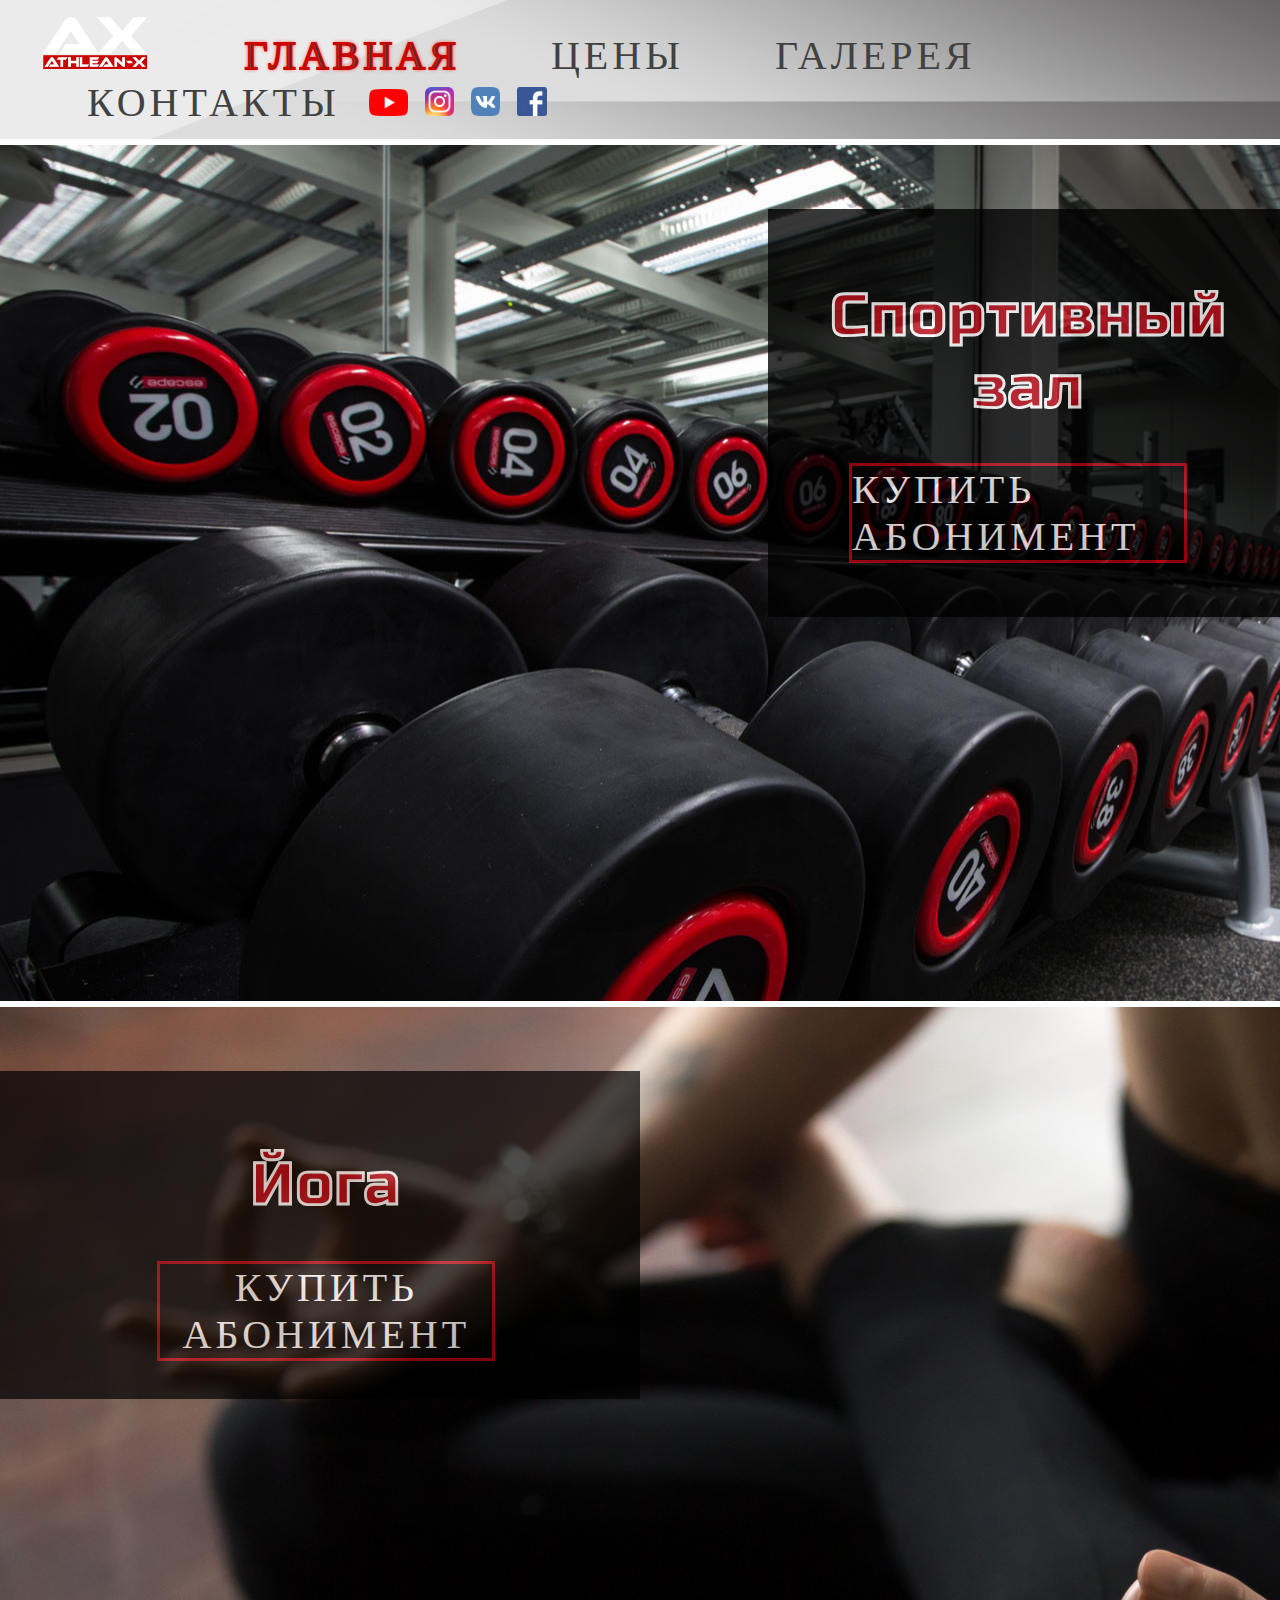
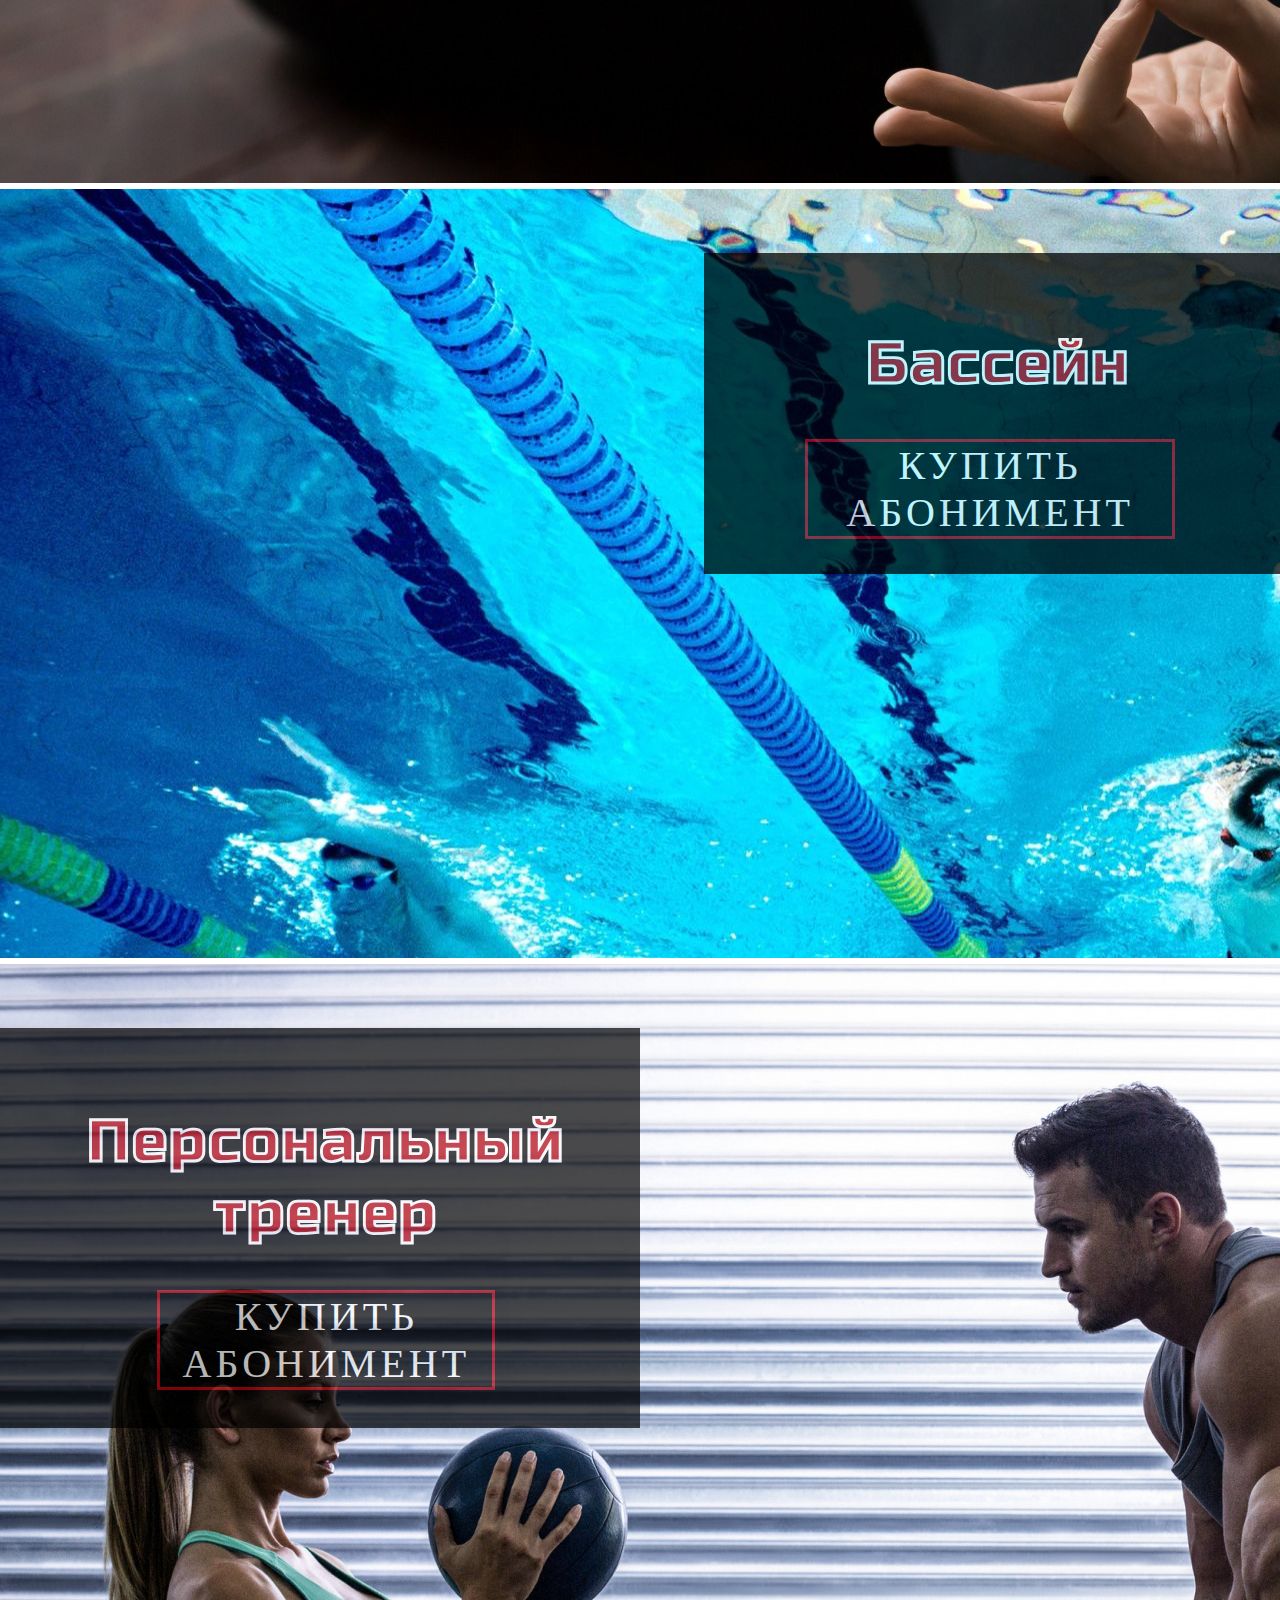
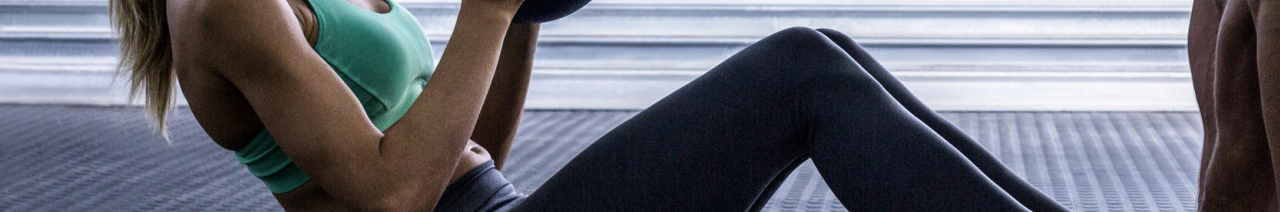
<file: ГтГм Лаба 1(balanced)/index.html>
<!DOCTYPE html>
<html>
 <head>
 	<link rel="stylesheet" type="text/css" href="./css/style.css">
 	<link href="https://fonts.googleapis.com/css?family=Comfortaa:700|Russo+One" rel="stylesheet">
 	<meta charset="utf-8">
  <title>ATHLEAN-X</title>	
 </head>
  <body>
  	<div id="rectangle">
  		<img id="logo" src="img/logo3.png">
  		<a class="link1" id="active" href="index.html">ГЛАВНАЯ</a>
  		<a class="link2" href="./main/page1.html">ЦЕНЫ</a>
  		<a class="link3" href="./main/page2.html">ГАЛЕРЕЯ</a>
  		<a class="link4" href="./main/page3.html">КОНТАКТЫ</a>
  		<a href="https://www.youtube.com/user/JDCav24"><img id="YT" src="img/YT.png"></a>
   		<a href="https://www.instagram.com/athleanx/?hl=ru"><img id="INST" src="img/inst.png"></a>
   		<a href="https://vk.com/jeffcavaliereofficial"><img id="VK" src="img/vk.png"></a>
   		<a href="https://ru-ru.facebook.com/athleanx/"><img id="FB" src="img/fb.png"></a>
   	</div>
  	<div class="lines"></div>
  	 <div id="GYM">
  		<div id="textBox1">
  			<h1 id="hd1">Спортивный зал</h1>
  			 <div id="SpevdoButton1">
  				<a class="transferLinks" id="link5" href="main/page1.html">КУПИТЬ АБОНИМЕНТ</a>
  			 </div>
  		</div>
  	 </div>
  	<div class="lines"></div>
    <div id="YOGA">
      <div id="textBox2">
        <h1 id="hd1">Йога</h1>
         <div id="SpevdoButton2">
          <a class="transferLinks" id="link6" href="main/page1.html">КУПИТЬ АБОНИМЕНТ</a>
         </div>
      </div>
     </div>
     <div class="lines"></div>
     <div id="POOL">
      <div id="textBox3">
        <h1 id="hd1">Бассейн</h1>
         <div id="SpevdoButton3">
          <a class="transferLinks" id="link7" href="main/page1.html">КУПИТЬ АБОНИМЕНТ</a>
         </div>
      </div>
     </div>
     <div class="lines"></div>
     <div id="PERSONAL">
      <div id="textBox4">
        <h1 id="hd1">Персональный тренер</h1>
         <div id="SpevdoButton4">
          <a class="transferLinks" id="link8" href="main/page1.html">КУПИТЬ АБОНИМЕНТ</a>
         </div>
      </div>
     </div>
  </body>
</html>
</file>
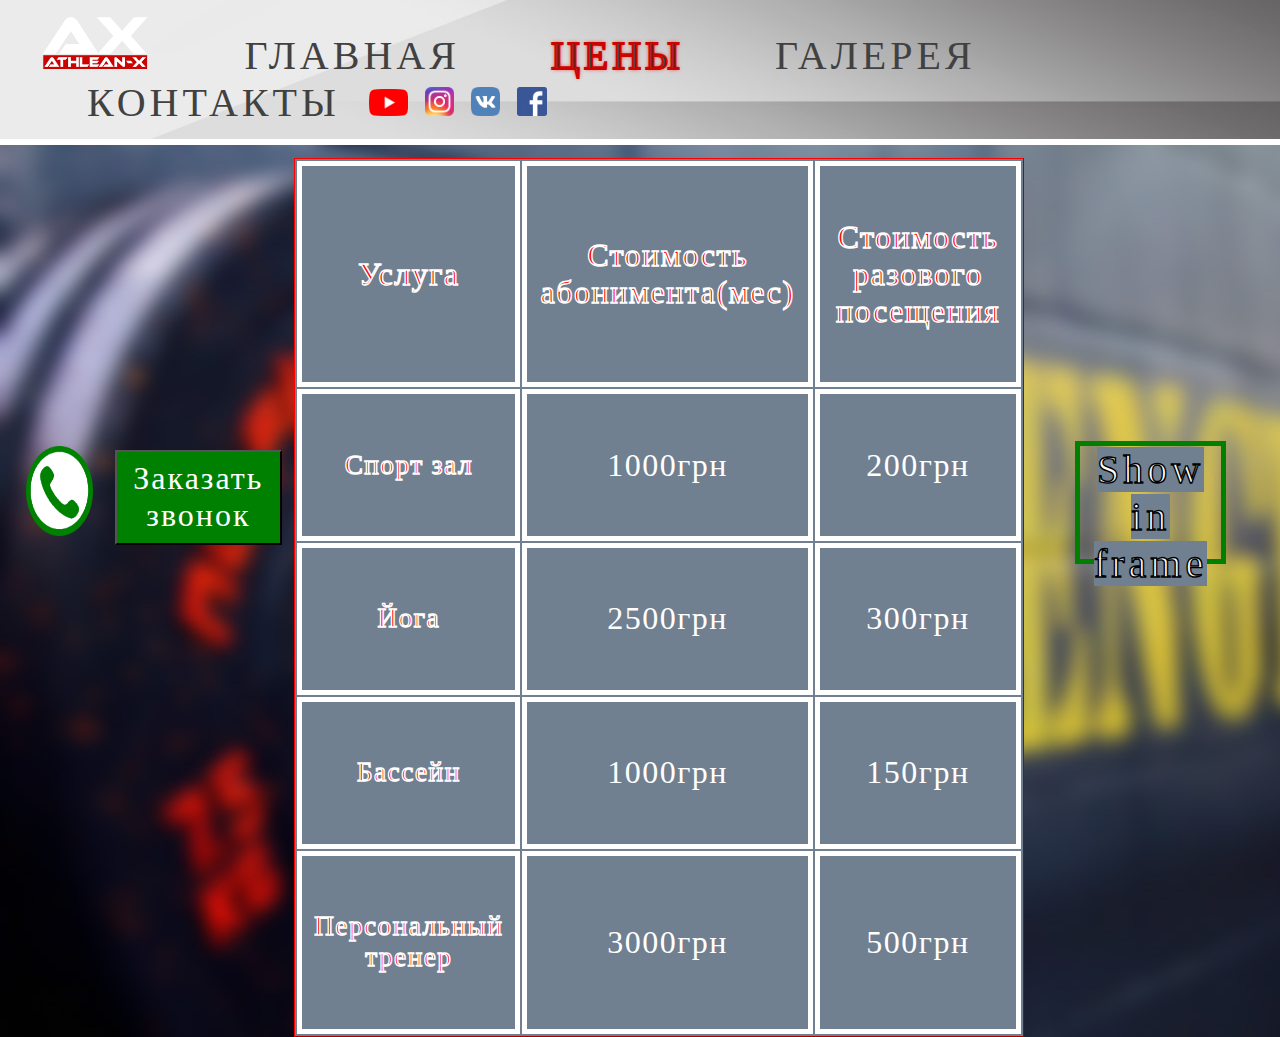
<file: ГтГм Лаба 1(balanced)/main/page1.html>
<!DOCTYPE html>
<html>
 <head>
 	<link rel="stylesheet" type="text/css" href="../css/style.css">
 	<link href="https://fonts.googleapis.com/css?family=Comfortaa:700|Russo+One" rel="stylesheet">
 	<meta charset="utf-8">
  <script src="../js/mainJs.html"></script>
  <title>ATHLEAN-X</title>
 </head>
  <body>
  	<div id="rectangle">
  		<img id="logo" src="../img/logo3.png">
  		<a class="link1" href="../index.html">ГЛАВНАЯ</a>
  		<a class="link2" id="active" href="page1.html">ЦЕНЫ</a>
  		<a class="link3" href="page2.html">ГАЛЕРЕЯ</a>
  		<a class="link4" href="page3.html">КОНТАКТЫ</a>
  		<a href="https://www.youtube.com/user/JDCav24"><img id="YT" src="../img/YT.png"></a>
   		<a href="https://www.instagram.com/athleanx/?hl=ru"><img id="INST" src="../img/inst.png"></a>
   		<a href="https://vk.com/jeffcavaliereofficial"><img id="VK" src="../img/vk.png"></a>
   		<a href="https://ru-ru.facebook.com/athleanx/"><img id="FB" src="../img/fb.png"></a>
   	</div>
    <div id="BackGrP1">
    	<div class="lines"></div><img id="call3" src="../img/call3.png">
      <button type="button" id="button1" onclick="MyAlert();">Заказать звонок</button>
      <table id="table" border="1">
        <th><h4>Услуга</h4></th>
        <th><h4>Стоимость абонимента(мес)</h4></th>
        <th><h4>Стоимость разового посещения</h4></th></tr>
        <tr><th><h5>Спорт зал</h5></th><th><h3>1000грн</h3></th><th><h3>200грн</h3></th>
        <tr><th><h5>Йога</h5></th><th><h3>2500грн</h3></th><th><h3>300грн</h3></th>
        <tr><th><h5>Бассейн</h5></th><th><h3>1000грн</h3></th><th><h3>150грн</h3></th>
        <tr><th><h5>Персональный тренер</h5></th><th><h3>3000грн</h3></th><th><h3>500грн</h3></th>
      </table>
      <div id="FrameButton">
        <a class="frame2" href="page1FRAME.html">Show in frame</a>
    </div>
    </div>
  </body>
</html>
</file>
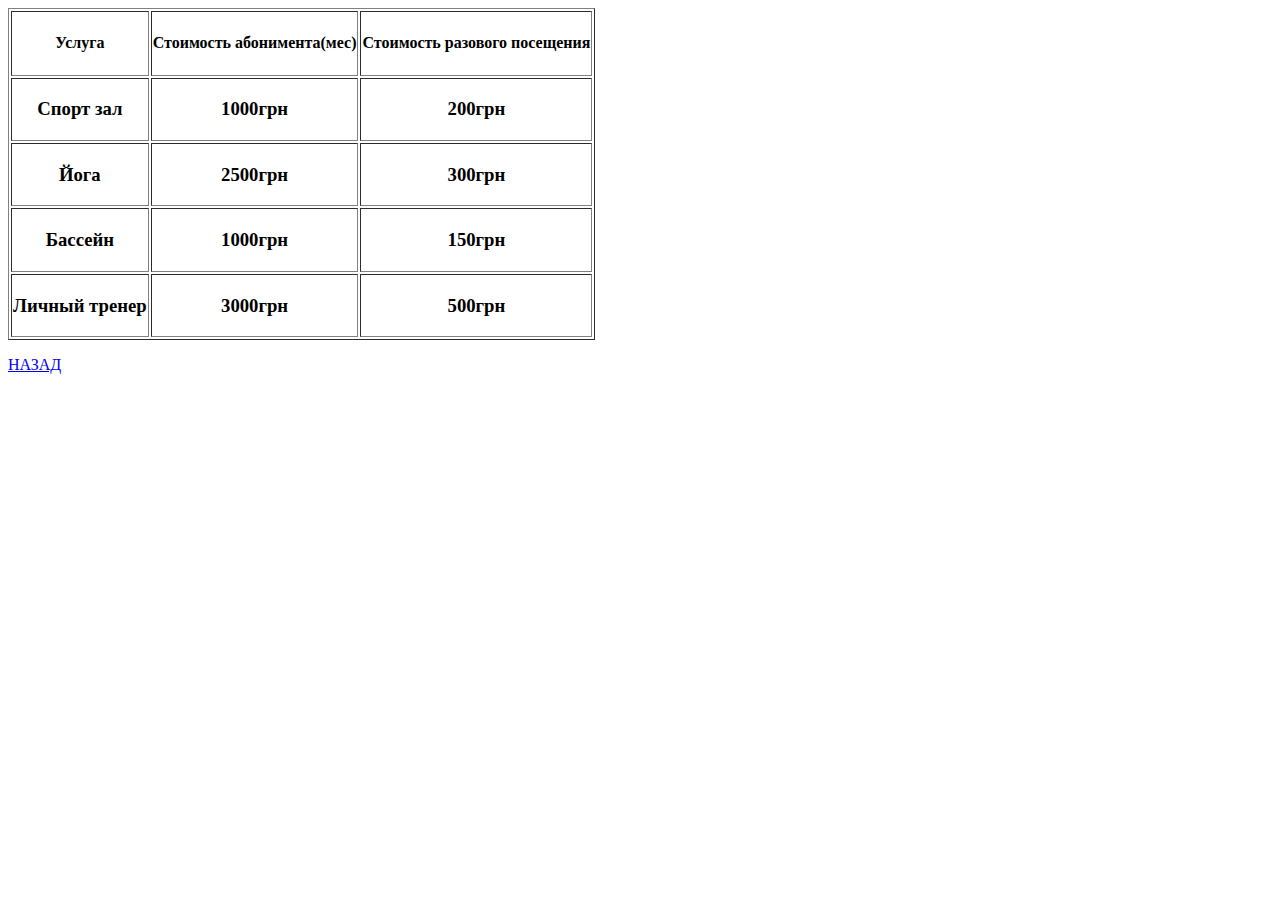
<file: ГтГм Лаба 1(balanced)/main/page1content.html>
<!DOCTYPE HTML PUBLIC "-//W3C//DTD HTML 4.01//EN" "http://www.w3.org/TR/html4/strict.dtd">
<html>
 <head>
  <meta http-equiv="Content-Type" content="text/html; charset=utf-8">
  <script src="../js/mainJs.html"></script>
  <title>Содержание сайта</title>
 </head>
 <body>
  <table id="table" border="1">
   <tr>
    <th><h4>Услуга</h4></th>
    <th><h4>Стоимость абонимента(мес)</h4></th>
    <th><h4>Стоимость разового посещения</h4></th>
   </tr>
   <tr><th><h3>Спорт зал</h3></th><th><h3>1000грн</h3></th><th><h3>200грн</h3></th>
   <tr><th><h3>Йога</h3></th><th><h3>2500грн</h3></th><th><h3>300грн</h3></th>
   <tr><th><h3>Бассейн</h3></th><th><h3>1000грн</h3></th><th><h3>150грн</h3></th>
   <tr><th><h3>Личный тренер</h3></th><th><h3>3000грн</h3></th><th><h3>500грн</h3></th>
  </table>
  <p><a class="link7" target="_top" href="page1.html">НАЗАД</a></p>
 </body>
</html>
</file>
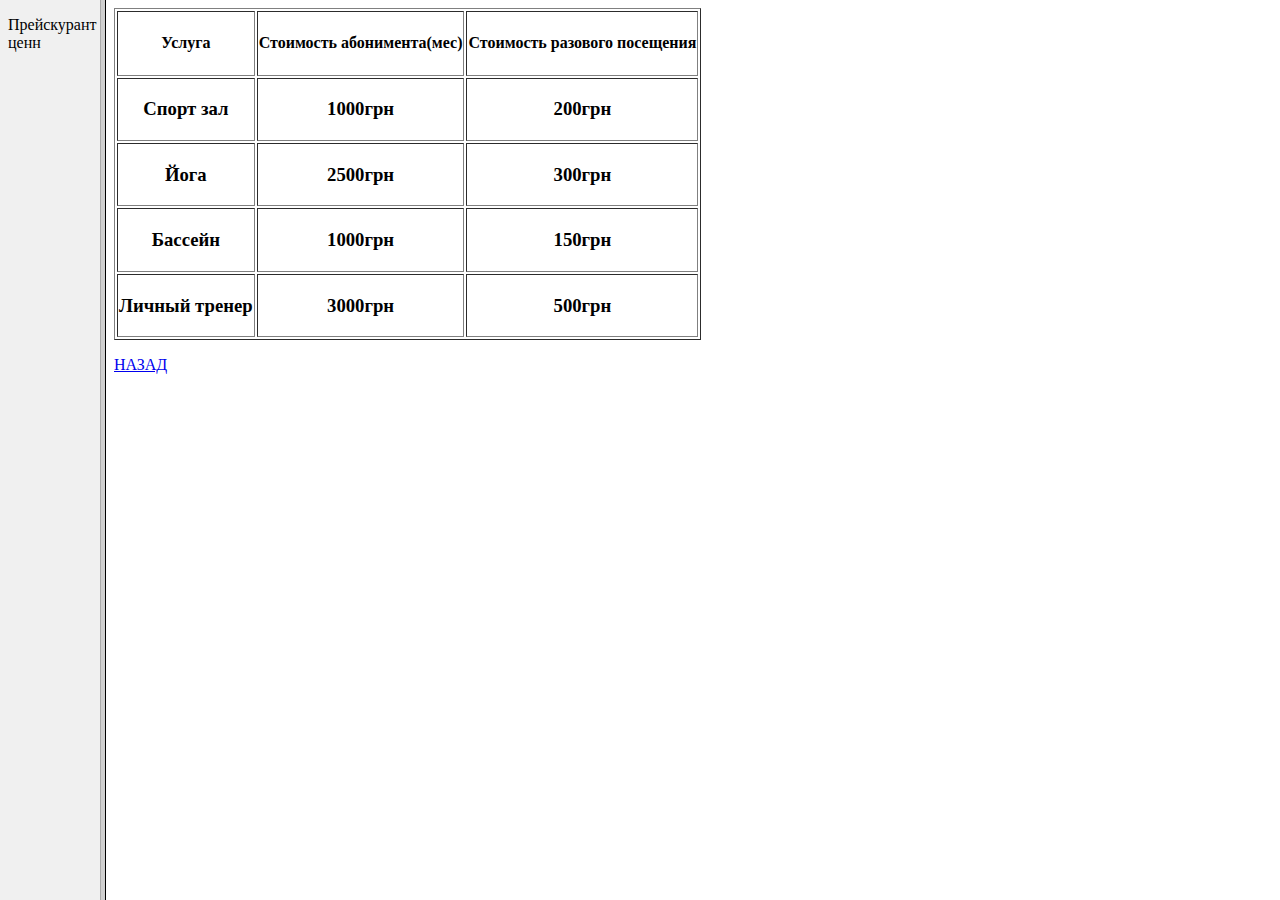
<file: ГтГм Лаба 1(balanced)/main/page1FRAME.html>
<!DOCTYPE HTML PUBLIC "-//W3C//DTD HTML 4.01 Frameset//EN" "http://www.w3.org/TR/html4/frameset.dtd">
<html>
 <head>
  <meta http-equiv="Content-Type" content="text/html; charset=utf-8">
  <title>Фреймы</title>
 </head>
 <frameset cols="100,*">
  <frame src="page1menu.html" name="MENU">
  <frame src="page1content.html" name="CONTENT">
 </frameset>
</html>
</file>
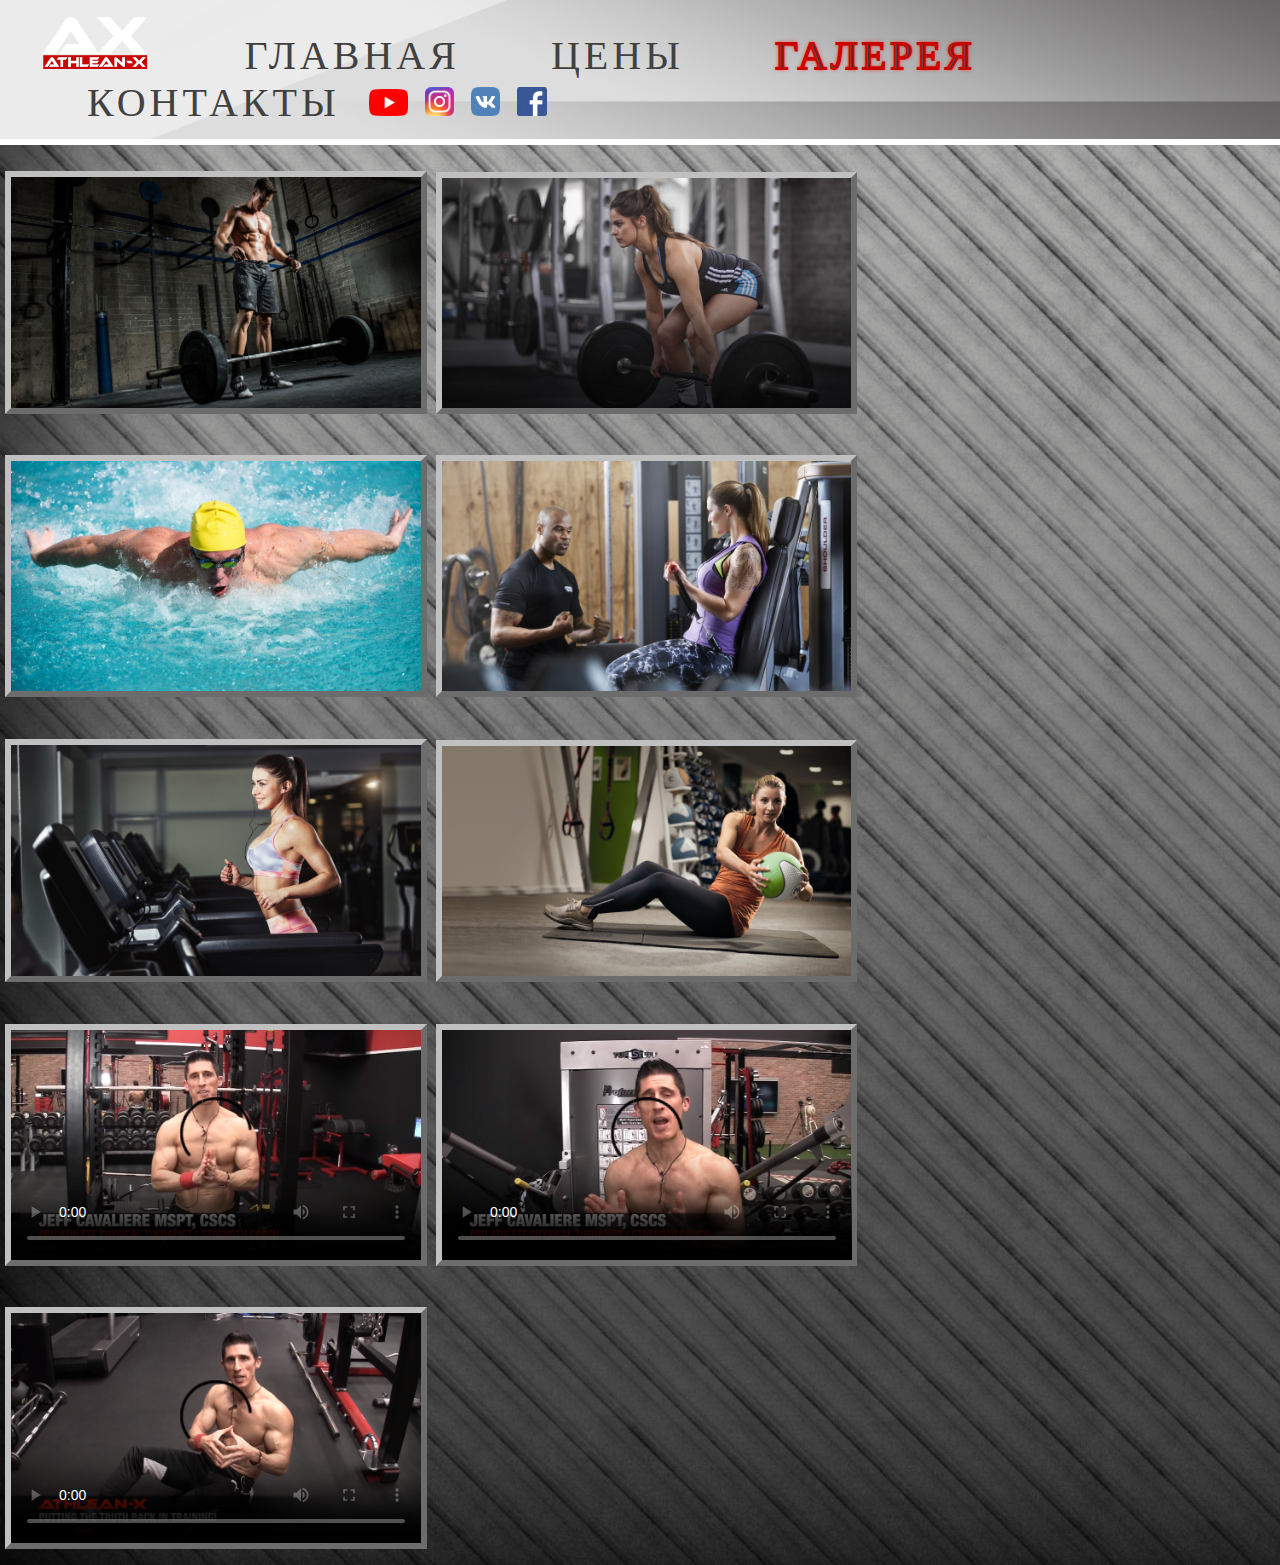
<file: ГтГм Лаба 1(balanced)/main/page2.html>
<!DOCTYPE html>
<html>
 <head>
 	<link rel="stylesheet" type="text/css" href="../css/style.css">
 	<link href="https://fonts.googleapis.com/css?family=Comfortaa:700|Russo+One" rel="stylesheet">
 	<meta charset="utf-8">
  <title>ATHLEAN-X</title>
 </head>
  <body>
  	<div id="rectangle">
  		<img id="logo" src="../img/logo3.png">
  		<a class="link1" href="../index.html">ГЛАВНАЯ</a>
  		<a class="link2" href="page1.html">ЦЕНЫ</a>
  		<a class="link3" id="active" href="page2.html">ГАЛЕРЕЯ</a>
  		<a class="link4" href="page3.html">КОНТАКТЫ</a>
  		<a href="https://www.youtube.com/user/JDCav24"><img id="YT" src="../img/YT.png"></a>
   		<a href="https://www.instagram.com/athleanx/?hl=ru"><img id="INST" src="../img/inst.png"></a>
   		<a href="https://vk.com/jeffcavaliereofficial"><img id="VK" src="../img/vk.png"></a>
   		<a href="https://ru-ru.facebook.com/athleanx/"><img id="FB" src="../img/fb.png"></a>
   	</div>
  	<div class="lines"></div>
    <img class="galaryPhotos" src="../img/galary1.jpg">
    <img class="galaryPhotos" src="../img/galary2.jpg">
    <img class="galaryPhotos" src="../img/galary3.jpg">
    <img class="galaryPhotos" src="../img/galary4.jpg">
    <img class="galaryPhotos" src="../img/galary5.jpg">
    <img class="galaryPhotos" src="../img/galary6.jpg">
    <video class="videos" controls="controls" poster="../img/prev.jpg">
      <source src="../video/video1.mp4" type='video/ogg; codecs="theora, vorbis"'>
    </video>
    <video class="videos" controls="controls" poster="../img/prev2.jpg">
      <source src="../video/video2.mp4" type='video/ogg; codecs="theora, vorbis"'>
    </video>
    <video class="videos" controls="controls" poster="../img/prev3.jpg">
      <source src="../video/video3.mp4" type='video/ogg; codecs="theora, vorbis"'>
    </video>
  </body>
</html>
</file>
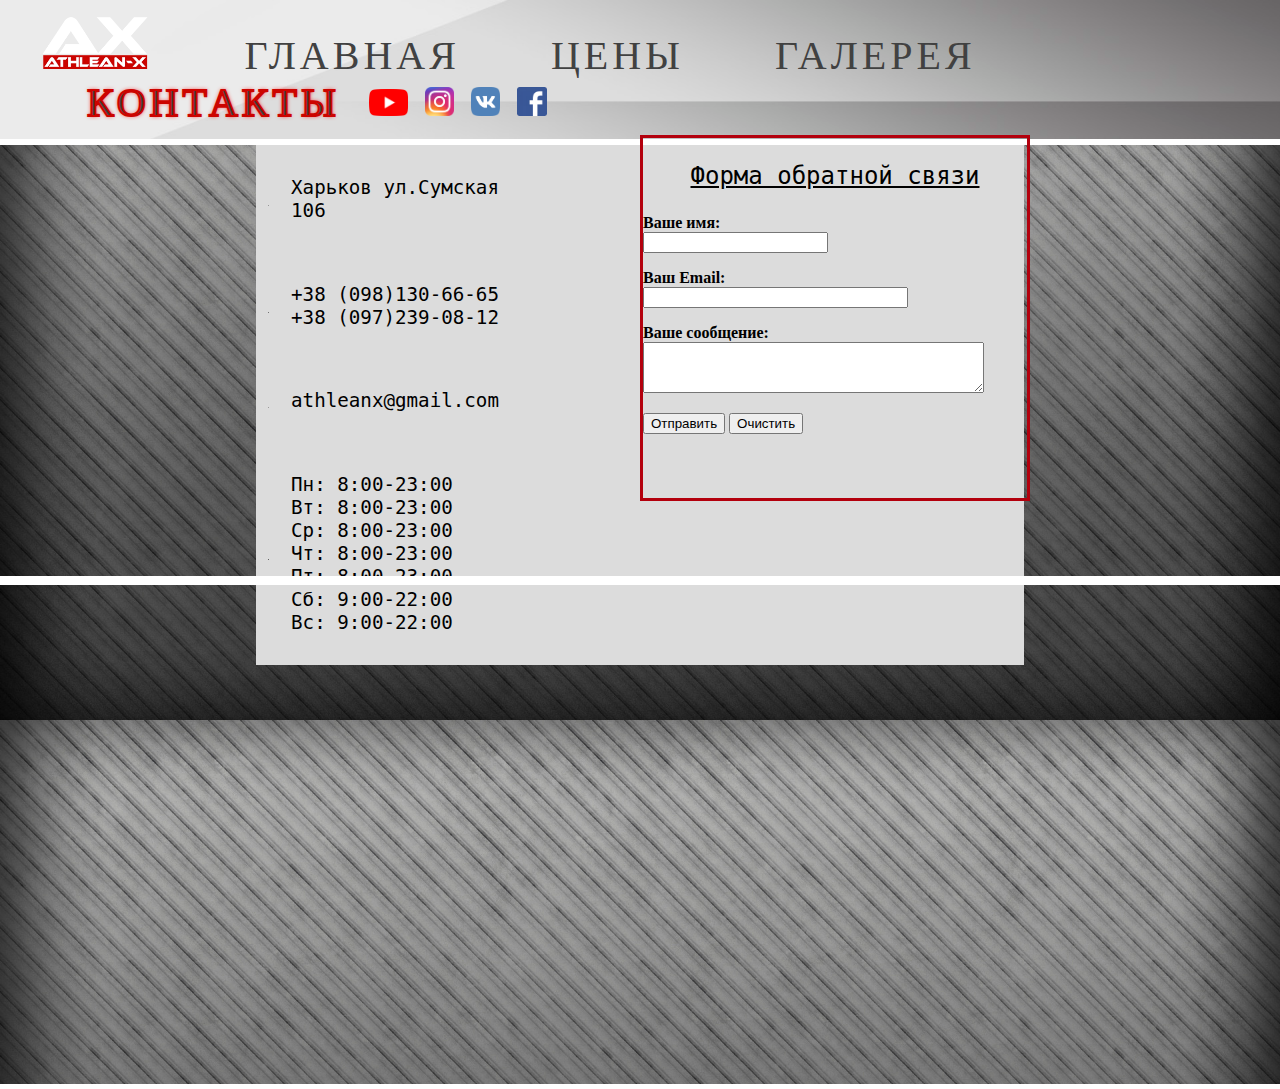
<file: ГтГм Лаба 1(balanced)/main/page3.html>
<!DOCTYPE html>
<html>
 <head>
 	<link rel="stylesheet" type="text/css" href="../css/style.css">
 	<link href="https://fonts.googleapis.com/css?family=Comfortaa:700|Russo+One" rel="stylesheet">
 	<meta charset="utf-8">
  <script src="../js/mainJs.html"></script>
  <title>ATHLEAN-X</title>
 </head>
  <body>
  	<div id="rectangle">
  		<img id="logo" src="../img/logo3.png">
  		<a class="link1" href="../index.html">ГЛАВНАЯ</a>
  		<a class="link2" href="page1.html">ЦЕНЫ</a>
  		<a class="link3" href="page2.html">ГАЛЕРЕЯ</a>
  		<a class="link4" id="active" href="page3.html">КОНТАКТЫ</a>
  		<a href="https://www.youtube.com/user/JDCav24"><img id="YT" src="../img/YT.png"></a>
   		<a href="https://www.instagram.com/athleanx/?hl=ru"><img id="INST" src="../img/inst.png"></a>
   		<a href="https://vk.com/jeffcavaliereofficial"><img id="VK" src="../img/vk.png"></a>
   		<a href="https://ru-ru.facebook.com/athleanx/"><img id="FB" src="../img/fb.png"></a>
   	</div>
  	<div class="lines"></div>
    <!--  <table id="table2" >
       <tr>
         <td class="table2th1">
          <img class="contactsIMG" id="contactsMap" src="../img/contacts3.png">
         </td>
          <td class="table2th1">
           <p>Харьков ул.Сумская 106</p>
          </td>
           <td class="table2th1">
            <p>3</p>
           </td>
        <tr><td class="table2th1" ><img class="contactsIMG" id="contactsPhone" src="../img/contacts2.png"></td><td class="table2th1"><p>+38 (098)130-66-65</p> 
      <p>+38 (097)239-08-12</p> </td><td class="table2th1">3</td>
        <tr><td class="table2th1"><img class="contactsIMG" id="contactsMail" src="../img/contacts4.png"></td><td class="table2th1"><p>athleanx@gmail.com</p></td><td class="table2th1"><p>3</p></td>
        <tr><td class="table2th1"><img class="contactsIMG" id="contactsTable" src="../img/ontacts1.png"></td><td class="table2th1"><p>2</p></td><td class="table2th1"><p>3</p></td>
      </table> -->
      <table id="table2" border="1">
        <th class="th12"><img class="contactsIMG" src="../img/contacts3.png"></th>
        <th class="th11"><p>Харьков ул.Сумская 106</p></th>
        </tr>
        <tr><th class="th12"><img class="contactsIMG" src="../img/contacts2.png"></th><th class="th11"><p>+38 (098)130-66-65<br>
      +38 (097)239-08-12</p> </th>
        <tr><th class="th12"><img class="contactsIMG" src="../img/contacts4.png"></th><th class="th11"><p>athleanx@gmail.com</p></th>
        <tr><th class="th12"><img class="contactsIMG" src="../img/ontacts1.png"></th><th class="th11"><p>Пн: 8:00-23:00<br>Вт: 8:00-23:00 <br>Ср: 8:00-23:00 <br>Чт: 8:00-23:00 <br>Пт: 8:00-23:00  <br>Сб: 9:00-22:00 <br>Вс: 9:00-22:00</p></th>
      </table>
      <div id="enterBox">
        <p id="form">Форма обратной связи</p>
        <p><b>Ваше имя:</b><br>
          <input id="input1" type="text" size="20">
        <p><b>Ваш Email:</b><br>
          <input id="input2" type="text" size="30">
        <p><b>Ваше сообщение:</b><br>
        <textarea id="input3" cols="40" rows="3"></textarea></p>
          <input type="button" onclick="MyAlertForm();" value="Отправить">
          <input type="button" onclick="MyClear();"  value="Очистить"></p>
      </div>
      <div id="linecont"></div>
      <div style="overflow:hidden;width: 1903px;position: absolute; top:65%"><iframe width="1920" height="500" src="https://maps.google.com/maps?width=1920&amp;height=500&amp;hl=en&amp;q=%D0%A5%D0%B0%D1%80%D1%8C%D0%BA%D0%BE%D0%B2%2C%20%D1%83%D0%BB.%20%D0%A1%D1%83%D0%BC%D1%81%D0%BA%D0%B0%D1%8F%20106+(%D0%9D%D0%B0%D0%B7%D0%B2%D0%B0%D0%BD%D0%B8%D0%B5)&amp;ie=UTF8&amp;t=&amp;z=14&amp;iwloc=B&amp;output=embed" frameborder="0" scrolling="no"></iframe>
      <div id="linecont2"></div>
  </body>
</html>
</file>
<file: ГтГм Лаба 1(balanced)/css/style.css>
body
{ 
	background: url(../img/img1.jpg);
	no-repeat;
	margin: 0;
	background-size: cover;
}
#rectangle
{
    background-image: url(../img/head5.jpg);
  	background-size: cover;
 	padding-bottom: 1%;
 	padding-top: 1.3%;

}
#logo
{
	width: 9%;
	height: 9%;
	padding-left: 3%;
}
a
{
	text-decoration: none;
	color: rgb(65,65,65);
	font:250% Impact;
	letter-spacing:4px;
	font-weight:400;
	font-stretch: ultra-condensed;
}
.link1
{
	padding-left: 8.9%;
}
@media screen and (max-width:1900px)
{
	.link1{padding-left: 6.8%;}
}
.link2
{
	padding-left: 8.9%;
}
@media screen and (max-width:1900px)
{
	.link2{padding-left: 6.8%;}
}
.link3
{
	padding-left: 8.9%;
}
@media screen and (max-width:1900px)
{
	.link3{padding-left: 6.8%;}
}
.link4
{
	padding-left: 8.9%;
	padding-right: 1.5%;
}
@media screen and (max-width:1900px)
{
	.link4{padding-left: 6.8%;padding-right: 1%;}
}
#active
{
	text-decoration: none;
	color: rgb(65,65,65);
	font:250% Impact;
	letter-spacing:4px;
	font-stretch: ultra-condensed;
	text-shadow: red 0 0 4px;
   -webkit-text-stroke-width: 1px;
   -webkit-text-stroke-color: rgb(204,4,0);
}
@media screen and (max-width:1900px)
{
	#active{-webkit-text-stroke-width: 2px;}
}
#YT
{
	width:3%;
	height:3%;
	padding-left:1%;
}
#INST
{
	width:2.3%;
	height:2.3%;
	padding-left:1%;
}
#VK
{
	width:2.3%;
	height:2.3%;
	padding-left:1%;
}
#FB
{
	width:2.3%; 
	height:2.3%;
	padding-left:1%;
}
.lines
{
	background: white;
	padding-top: 0.5%;
}
#GYM
{
	padding-bottom: 30%;
	padding-top: 5%;
	padding-left: 67.7%;
	background-image: url(../img/gym1.jpg);
}
#textBox1
{
    background:Black;
    padding: 6% 5% 6% 7%;
    opacity: .70;
}
@media screen and (max-width:1900px)
{
	#textBox1{  opacity: .78;}
}
h1
{
	color: rgb(179,0,13);
	font-family: 'Comfortaa', cursive;
    font-family: 'Russo One', sans-serif;
	font-size:370%;
	-webkit-text-stroke-width: 0.3px;
    -webkit-text-stroke-color: white;
    letter-spacing:2px;
}
@media screen and (max-width:1900px)
{
	h1{text-align:center; -webkit-text-stroke-width: 1px;}
}
#SpevdoButton1
{
    color: #FAFAFA;
    border: 3px solid rgb(179,0,13);;
    margin-left: 12%;
    margin-right:  15%;
}
@media screen and (max-width:1900px)
{
	#SpevdoButton1{margin: 5% 15% 5% 10%;}
	#GYM{padding-left: 60%;}
}
.transferLinks
{
	color:white;
	font-weight:200;
}
.transferLinks:hover
{
	color:red;
	font-weight:200;
}
#YOGA
{
	padding-bottom: 30%;
	padding-top: 5%;
	padding-left: 0%;
	padding-right: 60%;
	background-image: url(../img/yoga.jpg);
}
@media screen and (max-width:1900px)
{
	#YOGA{padding-right: 50%;}
}
#textBox2
{
    background:Black;
    padding: 6% 5% 6% 7%;
    opacity: .70;
    text-align:center;
}
#SpevdoButton2
{
    color: #FAFAFA;
    border: 3px solid rgb(179,0,13);;
    margin-left: 20%;
    margin-right:  20%;
}
#POOL
{
	padding-bottom: 30%;
	padding-top: 5%;
	padding-left: 67.7%;
	background-image: url(../img/pool.jpg);
}
@media screen and (max-width:1900px)
{
	#POOL{padding-left: 55%;}
}
#textBox3
{
   background:Black;
    padding: 6% 5% 6% 7%;
    opacity: .74;
    text-align:center;
}
#SpevdoButton3
{
    color: #FAFAFA;
    border: 3px solid rgb(179,0,13);;
    margin-left: 12%;
    margin-right:  15%;
}
#PERSONAL
{
	padding-bottom: 30%;
	padding-top: 5%;
	padding-left: 0%;
	padding-right: 56%;
	background-image: url(../img/trainer.jpg);
}
@media screen and (max-width:1900px)
{
	#PERSONAL{padding-right: 50%;}
}
#textBox4
{
    background:Black;
    padding: 6% 5% 6% 7%;
    opacity: .70;
    text-align:center;
}
#SpevdoButton4
{
    color: #FAFAFA;
    border: 3px solid rgb(179,0,13);;
    margin-left: 20%;
    margin-right:  20%;
}
#table
{
	margin: 1% 25% 0 25%;
	background-color:SlateGrey;
	border-color:red;
}
TD, TH 
{
    padding: 10px; /* Поля вокруг текста */
    border: 5px solid white;/* Рамка вокруг ячеек */
}

h3
{
	color:white;
	font:200% Impact;
	letter-spacing:1.5px;
}
h4
{
	color:red;
	font:200% Impact;
	letter-spacing:1.5px;
	-webkit-text-stroke-width: 1.4px;
   -webkit-text-stroke-color:white;
}
h5
{
	color:red;
	font:170% Impact;
	letter-spacing:1.5px;
	-webkit-text-stroke-width: 1.4px;
  	-webkit-text-stroke-color:white; 
}
#button1
{
	position: absolute; 
	top:50%;
	left:10%;
	background: green;
	width:13%;
    height:9%;
    text-decoration: none;
	color: white;
	font:200% Impact;
	letter-spacing:2px;
	font-weight:400;
	font-stretch: ultra-condensed;
}
#call3
{
	width:5%;
    height:10%;
    position: absolute; 
    top:49.5%;
	left:4%;
}
.frame2
{
	color:white;
	-webkit-text-stroke-width: 1.4px;
    -webkit-text-stroke-color:black;
    background-color: SlateGrey; 
}
.frame2:hover
{
	color:green;
	-webkit-text-stroke-color:white;
}
#FrameButton
{
	position: absolute; 
	width:15%;
    height:5%;
	top:50.5%;
	left:80%;
	border: 5px solid green;	
}
@media screen and (max-width:1900px)
{
	#FrameButton{top:49%;width:11%;left:84%;text-align:center; height: 12.5%;}
	#table{margin: 1% 20% 0 23%;}
	#call3{ width:5.3%;left:2%;}
	#button1{height:10.5%;left:9%;}
}
.galaryPhotos
{
	width:32%;
    height:12%;
	margin-top:2%;
	margin-bottom:0.9%;
	margin-left:0.4%;
	border: 6px solid silver;
    border-style: outset;
}
.videos
{
	width:32%;
    height:12%;
	margin-top:2%;
	margin-bottom:0.9%;
	margin-left:0.4%;
	border: 6px solid silver;
    border-style: outset;
}
#BackGrP1
{
	background-image: url(../img/background.jpg);
}
.contactsIMG
{
	width:50%;
	
}
#table2
{
	background-color:gainsboro;
	position: absolute;
	margin: 0 20% 0 20%;
	padding: 0 40% 0 0;
 	font:80% DejaVu Sans Mono;
 	border: 0;
}
.th11
{
	border: 0;
    width:1%;
    font:150% DejaVu Sans Mono;
    border-color: black;
    text-align:left;

}
.th12
{
    border: 0;
    width:1%;
    font:150% DejaVu Sans Mono;
    border-color: black;
    text-align:center;
  
}
#enterBox
{
	border: 3px solid rgb(179,0,13);;
	width: 30%;
	height:40%;
	position: absolute;
	top:15%;
	left: 50%;
}
#form
{
	font:150% DejaVu Sans Mono;
	text-align:center;
	text-decoration: underline;
}
#linecont
{
	position: absolute;
	width: 100%;
	height: 1%;
	top:64%;
	background: white;
}
#linecont2
{
	position: absolute;
	width: 100%;
	height: 1%;
	top:99%;
	background: white;
}
</file>
